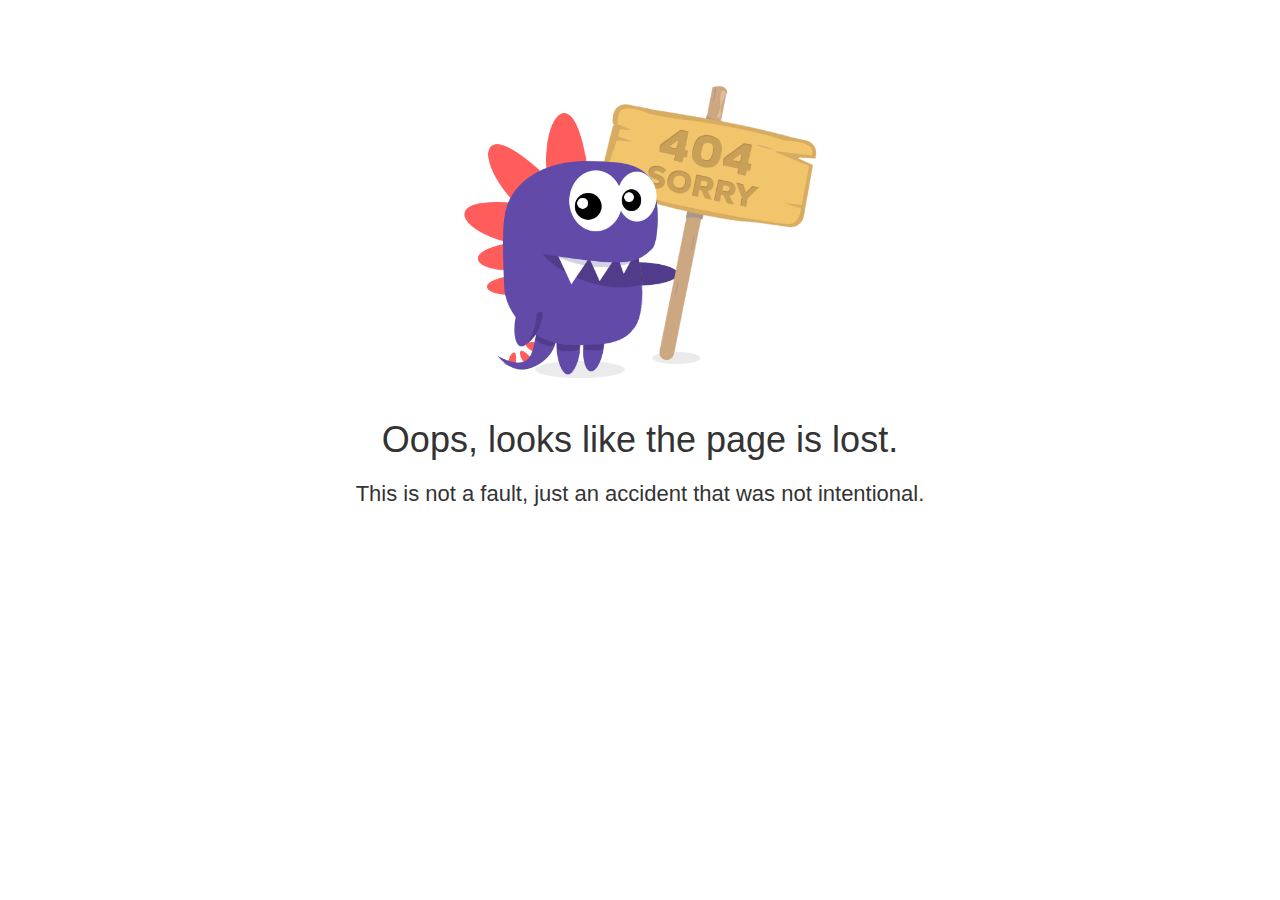
<file: transparent.html>
<!DOCTYPE html><html lang="en-us" prefix="content: http://purl.org/rss/1.0/modules/content/ dc: http://purl.org/dc/terms/ foaf: http://xmlns.com/foaf/0.1/ og: http://ogp.me/ns# rdfs: http://www.w3.org/2000/01/rdf-schema# sioc: http://rdfs.org/sioc/ns# sioct: http://rdfs.org/sioc/types# skos: http://www.w3.org/2004/02/skos/core# xsd: http://www.w3.org/2001/XMLSchema#"><head>
    <meta http-equiv="Content-Type" content="text/html; charset=UTF-8">
    <style type="text/css">
        @charset "UTF-8";
        [ng\:cloak],
        [ng-cloak],
        [data-ng-cloak],
        [x-ng-cloak],
        .ng-cloak,
        .x-ng-cloak,
        .ng-hide:not(.ng-hide-animate) {
            display: none !important;
        }

        ng\:form {
            display: block;
        }

        .ng-animate-shim {
            visibility: hidden;
        }

        .ng-anchor {
            position: absolute;
        }
    </style>
    <meta http-equiv="X-UA-Compatible" content="IE=edge">
    <meta name="viewport" content="width=device-width, initial-scale=1">
    <title>Oops, something lost</title>
    <meta name="description" content="Oops, looks like the page is lost. Start your website on the cheap.">
    <link media="all" rel="stylesheet" href="css/style.css">
    <link rel="stylesheet" href="css/bootstrap.min.css">
    <link href="https://fonts.googleapis.com/css?family=Open+Sans:300,300i,400,400i,600,600i,700,700i,800,800i" rel="stylesheet">

<script type="text/javascript">
    (function(c,l,a,r,i,t,y){
        c[a]=c[a]||function(){(c[a].q=c[a].q||[]).push(arguments)};
        t=l.createElement(r);t.async=1;t.src="https://www.clarity.ms/tag/"+i;
        y=l.getElementsByTagName(r)[0];y.parentNode.insertBefore(t,y);
    })(window, document, "clarity", "script", "o0affcvy5w");
</script>
</head>

<body>

    <div class="error" id="error">
            <div class="container">
                <div class="content centered"><img style="width:500px;" src="images/something-lost.png">
                    <h1>Oops, looks like the page is lost.</h1>
                    <p style="font-size:22px;" class="sub-header text-block-narrow">This is not a fault, just an accident that was not intentional.</p>
                </div>
        </div>



</div></body></html>
</file>
<file: css/style.css>
html {
    width: 100%;
    overflow-x: hidden;
    height: 100%
}

body {
    font-family: 'Open Sans', sans-serif;
    color: #333;
    height: 100%;
}


.content {
    padding: 65px 0 65px 0;
    position: relative;
}

.introduction {
    margin-bottom: 45px;
}

p {
    margin: 0 0 20px;
    font-size: 18px;
    line-height: 28px;
    font-weight: 300;
}

p.large {
    font-size: 20px;
    line-height: 30px;
    font-weight: 300;
    margin-bottom: 55px;
}

span.underline {
    text-decoration: underline;
}

a {
    cursor: pointer;
    -webkit-transition: all .3s ease-in-out;
    -moz-transition: all .3s ease-in-out;
    -ms-transition: all .3s ease-in-out;
    -o-transition: all .3s ease-in-out;
    transition: all .3s ease-in-out;
}

b {
    font-weight: 700;
}

img {
    max-width: 100%;
}

.h1,
.h2,
.h3,
.h4,
.h5,
.h6,
h1,
h2,
h3,
h4,
h5,
h6 {
    font-family: inherit;
    font-weight: 400!important;
    line-height: 1.1;
    color: inherit;
}

h1 {
    font-size: 48px;
}

h2 {
    text-align: center;
    margin-bottom: 35px;
    font-size: 36px;
}

h2.section-title {
    line-height: 42px;
    max-width: 800px;
    margin: 0 auto;
    margin-bottom: 35px;
}

h3 {
    margin-bottom: 25px;
    margin-top: 35px;
    font-weight:300;
}

h4 {
    font-size: 22px;
    font-weight: 600;
    margin-bottom: 18px;
}

h5 {
    text-transform: uppercase;
    font-weight: 600;
    font-size: 18px;
}

.clear {
    clear: both;
}

.cta_btn {
    margin: 35px 0;
}

.cta_btn a {
    cursor: pointer;
    text-decoration: none;
    font-size: 24px;
    background: #ff4546;
    padding: 15px 35px;
    color: #fff;
    border-radius: 5px;
    font-weight: 400;
    display: inline-block;
}

.cta_btn a:hover,
.cta_btn a:focus,
.cta_btn a:active{
    background: #ff5f5f;
    text-decoration:none;
    color:#fff;
}

@media(max-width:998px){
    .cta_btn a {
        cursor: pointer;
        text-decoration: none;
        font-size: 22px;
        background: #ff4546;
        padding: 15px 15px;
        color: #fff;
        border-radius: 5px;
        font-weight: 400;
        display: inline-block;
    }
}

tbody tr td {
    padding: 10px 0
}

.text-block-narrow {
    max-width: 800px;
    margin: 0 auto;
    text-align: center;
    margin-top: 20px;
    margin-bottom: 10px
}

.centered,
p.large.centered {
    text-align: center;
}

.text-block ul,
.text-block-narrow ul {
    list-style-type: none;
}

.text-block ul li,
.text-block-narrow ul li {
    margin: 0 0 18px;
    font-size: 18px;
    line-height: 26px;
    font-weight: 300;
    text-align: left;
}

.text-block ul li::before,
.text-block-narrow ul li::before {
    content: "\f00c";
    font-family: Fontawesome;
    font-weight: 400;
    font-size: 20px;
    margin-left: -35px;
    padding-right: 10px;
    opacity: .85;
    text-rendering: optimizeLegibility;
    -webkit-font-smoothing: antialiased;
    -moz-osx-font-smoothing: grayscale;
    -webkit-text-stroke: 2px #fff;
}


.section-grey .text-block ul li::before,
.section-grey .text-block-narrow ul li::before {
    -webkit-text-stroke: 2px #f7f7f7;
}

.section-purple .text-block ul li::before,
.section-purple .text-block-narrow ul li::before {
    -webkit-text-stroke: 2px #6747c7;
}

.section-grey{
    background:#f7f7f7;
    }

@media (min-width: 768px) {
    .error{
        padding-bottom:150px;
    }
    .footer.static {
        position:fixed!important;
        bottom:0!important;
    }
}

@media (max-width: 768px) {
    .footer.static .cta_btn {
        left: auto !important;
        top: auto !important;
        transform: inherit !important;
        margin: 0;
    }
}


.footer.static {
    background-color: #6747c7;
    overflow: hidden;
    padding: 0;
    text-align: left;
    z-index: 6;
    width:100%;
    height:150px;
    bottom: 0;
    position: relative;
}

.arrow__bg {
    background-color: #5435b0;
    min-height: 100%;
    position: absolute;
    left: 0;
    width: 57%;
}
.arrow__bg::after {
    border-bottom: 75px solid transparent;
    border-left: 50px solid #5435b0;
    border-top: 75px solid transparent;
    bottom: 0;
    content: " ";
    display: block;
    height: 150px;
    position: absolute;
    top: 0;
    width: 0;
    right: -49px;
}

@media (max-width: 768px) {
    .footer.static {
        height:auto;
    }
    .arrow__bg {
       display:none;
    }
}

.footer.static .content {
    text-align: left;
    color: #fff;
    padding: 15px 0 15px 0;
    position: relative;
}

.footer.static h2{
    text-align:left;
    margin-bottom:20px;
}

.footer.static .content ul{
    padding:0;
}

.footer.static .content ul li{
    display:inline-block;
    font-size:16px;
    list-style-type:none;
    color: #fff;
    font-weight: 300;
    padding: 5px 28px 5px 0;
    vertical-align: middle;
}

.footer.static .cta_btn{
    left: auto;
    top: 50%;
    -webkit-transform: translateY(50%);
    transform: translateY(50%);
    margin:0;
}
</file>
